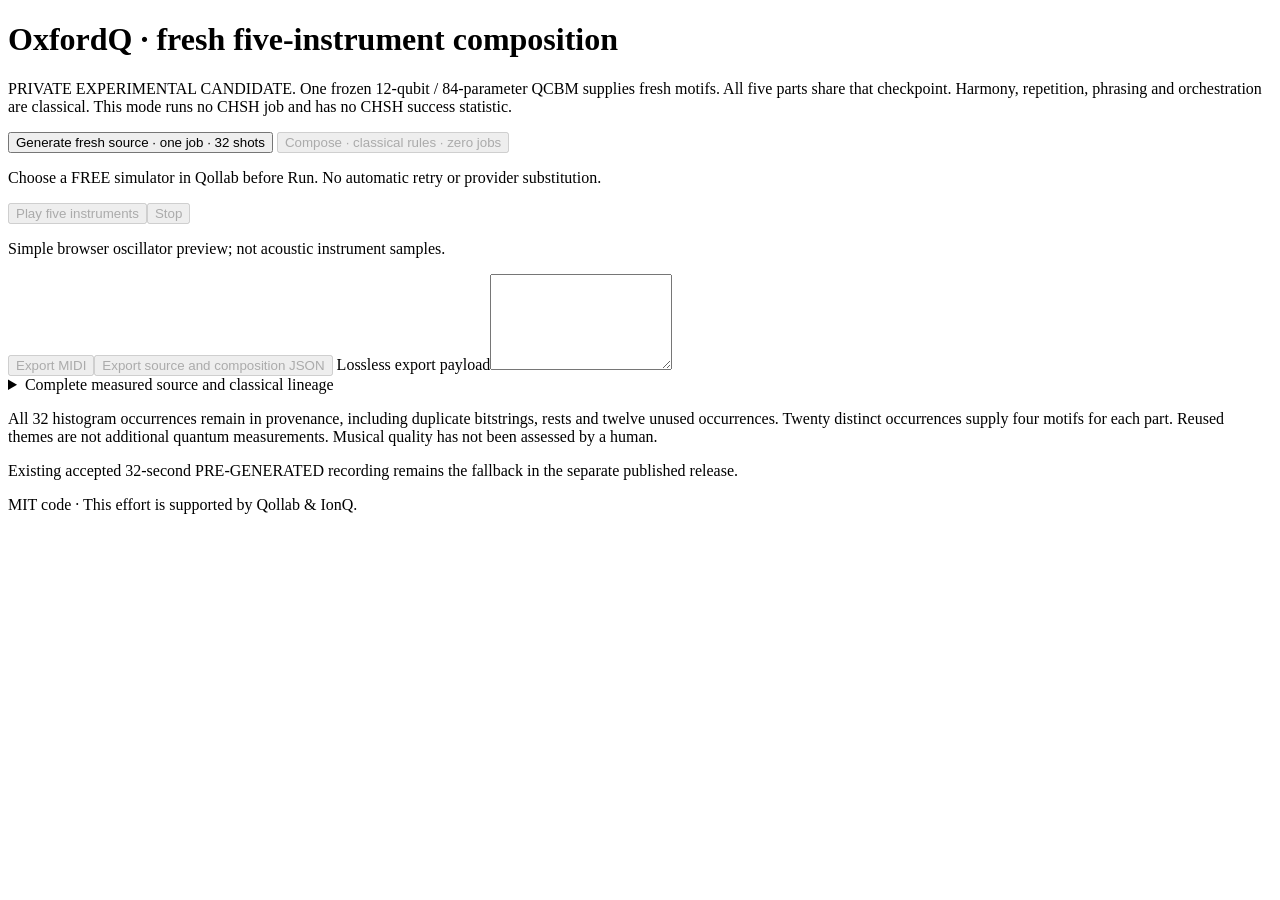
<file: components/quantum_duet/fresh_web/index.html>
<!doctype html><html lang="en"><head><meta charset="UTF-8"><title>OxfordQ fresh music verification</title></head><body>
<main><h1>OxfordQ · fresh five-instrument composition</h1>
<p>PRIVATE EXPERIMENTAL CANDIDATE. One frozen 12-qubit / 84-parameter QCBM supplies fresh motifs. All five parts share that checkpoint. Harmony, repetition, phrasing and orchestration are classical. This mode runs no CHSH job and has no CHSH success statistic.</p>
<button id="generate">Generate fresh source · one job · 32 shots</button>
<button id="compose" disabled>Compose · classical rules · zero jobs</button>
<p id="status" role="status">Choose a FREE simulator in Qollab before Run. No automatic retry or provider substitution.</p>
<button id="play" disabled>Play five instruments</button><button id="stop" disabled>Stop</button>
<p id="playback" role="status">Simple browser oscillator preview; not acoustic instrument samples.</p>
<button id="midi" disabled>Export MIDI</button><button id="json" disabled>Export source and composition JSON</button>
<label>Lossless export payload<textarea id="export" rows="6" spellcheck="false"></textarea></label>
<details><summary>Complete measured source and classical lineage</summary><pre id="provenance"></pre></details>
<p>All 32 histogram occurrences remain in provenance, including duplicate bitstrings, rests and twelve unused occurrences. Twenty distinct occurrences supply four motifs for each part. Reused themes are not additional quantum measurements. Musical quality has not been assessed by a human.</p>
<p>Existing accepted 32-second PRE-GENERATED recording remains the fallback in the separate published release.</p>
<footer>MIT code · This effort is supported by Qollab &amp; IonQ.</footer></main></body></html>
</file>
